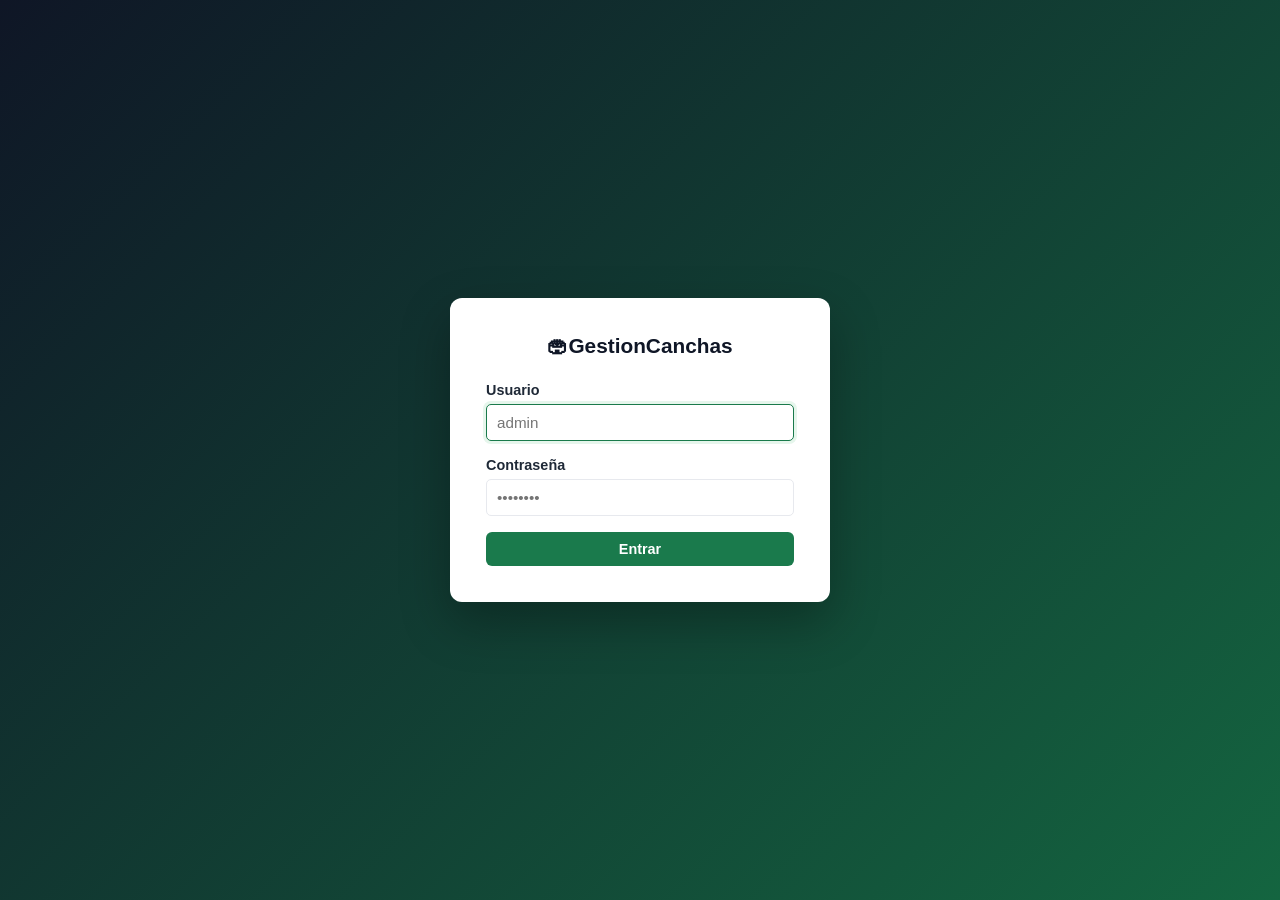
<file: GestionCanchas_pruebas/src/GestionCanchas.Web/WebApplication1/wwwroot/index.html>
<!DOCTYPE html>
<html lang="es">
<head>
    <meta charset="utf-8" />
    <title>Gestor de Canchas</title>
</head>
<body>
    <script>
        window.location.href = localStorage.getItem("token") ? "canchas.html" : "login.html";
    </script>
</body>
</html>
</file>
<file: GestionCanchas_pruebas/src/GestionCanchas.Web/WebApplication1/wwwroot/css/site.css>
:root {
    --sidebar-bg: #0f1626;
    --sidebar-bg-active: #182338;
    --sidebar-text: #b9c2d0;
    --sidebar-text-active: #ffffff;
    --topbar-green: #1a7a4c;
    --topbar-green-dark: #146540;
    --accent-green: #1a7a4c;
    --accent-green-light: #e6f6ec;
    --btn-edit: #f5a623;
    --btn-confirm: #22c55e;
    --btn-delete: #ef4444;
    --bg-page: #f2f4f8;
    --card-bg: #ffffff;
    --border-color: #e7e9ee;
    --text-dark: #1f2937;
    --text-muted: #6b7280;
}

* { box-sizing: border-box; }

html, body {
    height: 100%;
    margin: 0;
    font-family: 'Segoe UI', Tahoma, Geneva, Verdana, sans-serif;
    background-color: var(--bg-page);
    color: var(--text-dark);
}

/*Layout: sidebar + topbar*/

.app-shell { display: flex; min-height: 100vh; }

.sidebar {
    width: 240px;
    flex-shrink: 0;
    background-color: var(--sidebar-bg);
    color: var(--sidebar-text);
    display: flex;
    flex-direction: column;
}

.sidebar-brand {
    padding: 20px;
    font-size: 1.15rem;
    font-weight: 700;
    color: var(--sidebar-text-active);
    border-bottom: 1px solid rgba(255,255,255,0.08);
}

.sidebar-nav { display: flex; flex-direction: column; padding: 12px 0; gap: 2px; }

.sidebar-link {
    display: flex;
    align-items: center;
    gap: 10px;
    padding: 12px 20px;
    color: var(--sidebar-text);
    text-decoration: none;
    font-size: 0.95rem;
    border-left: 3px solid transparent;
}

.sidebar-link:hover, .sidebar-link.active {
    background-color: var(--sidebar-bg-active);
    color: var(--sidebar-text-active);
}

.sidebar-icon { width: 18px; height: 18px; flex-shrink: 0; }

.main-area { flex: 1; display: flex; flex-direction: column; min-width: 0; }

.topbar {
    background: linear-gradient(90deg, var(--topbar-green), var(--topbar-green-dark));
    color: white;
    display: flex;
    align-items: center;
    gap: 16px;
    padding: 14px 24px;
}

.topbar-title { margin: 0; font-size: 1.2rem; font-weight: 600; flex: 1; }

.topbar-right { display: flex; align-items: center; gap: 12px; font-size: 0.9rem; }

.topbar-right button {
    color: white;
    background: rgba(255,255,255,0.15);
    border: none;
    padding: 6px 12px;
    border-radius: 5px;
    cursor: pointer;
    font-size: 0.85rem;
}

.topbar-right button:hover { background: rgba(255,255,255,0.25); }

.content { padding: 28px; flex: 1; }

/* Card */

.card {
    background-color: var(--card-bg);
    border-radius: 10px;
    box-shadow: 0 1px 3px rgba(0,0,0,0.08);
    padding: 24px;
    margin-bottom: 24px;
}

.card-header { display: flex; justify-content: space-between; align-items: flex-start; margin-bottom: 8px; }
.card-header h2 { margin: 0 0 4px 0; }
.card-subtitle { color: var(--text-muted); font-size: 0.9rem; margin: 0; }

.btn-fab {
    width: 40px; height: 40px; border-radius: 50%;
    background-color: var(--accent-green); color: white; border: none;
    font-size: 1.4rem; line-height: 1; cursor: pointer;
    display: flex; align-items: center; justify-content: center;
}
.btn-fab:hover { background-color: var(--topbar-green-dark); }

/*Toolbar y tabla */

.table-toolbar {
    display: flex; justify-content: flex-end; align-items: center; gap: 8px;
    margin: 16px 0; font-size: 0.9rem; color: var(--text-muted);
}
.table-toolbar input {
    padding: 7px 10px; border: 1px solid var(--border-color); border-radius: 5px;
    font-size: 0.9rem; min-width: 220px;
}

.data-table-wrapper { overflow-x: auto; }

.table { width: 100%; border-collapse: collapse; }
.table th, .table td {
    padding: 12px 14px; text-align: left; border-bottom: 1px solid var(--border-color); font-size: 0.92rem;
}
.table thead th { color: var(--text-muted); font-weight: 600; background-color: #fafbfc; user-select: none; }
.table thead th[data-sort] { cursor: pointer; }
.sort-icon { color: #c3c8d1; font-size: 0.75rem; margin-left: 4px; }
.table tbody tr:hover { background-color: #f8faf9; }

.badge { display: inline-block; padding: 4px 12px; border-radius: 999px; font-size: 0.8rem; font-weight: 600; }
.badge-success { background-color: var(--accent-green-light); color: var(--accent-green); }
.badge-muted { background-color: #f1f2f4; color: var(--text-muted); }

.action-buttons { display: flex; gap: 6px; }
.icon-btn {
    width: 30px; height: 30px; border-radius: 6px; border: none;
    display: inline-flex; align-items: center; justify-content: center;
    color: white; cursor: pointer;
}
.icon-btn svg { width: 15px; height: 15px; }
.icon-btn-edit { background-color: var(--btn-edit); }
.icon-btn-view { background-color: var(--btn-confirm); }
.icon-btn-delete { background-color: var(--btn-delete); }
.icon-btn:hover { filter: brightness(0.92); }

.table-footer {
    display: flex; justify-content: space-between; align-items: center; margin-top: 14px;
    font-size: 0.85rem; color: var(--text-muted); flex-wrap: wrap; gap: 10px;
}
.pagination { display: flex; gap: 4px; }
.pagination button {
    border: 1px solid var(--border-color); background-color: white; padding: 6px 12px;
    border-radius: 5px; cursor: pointer; font-size: 0.85rem; color: var(--text-dark);
}
.pagination button:disabled { color: #c3c8d1; cursor: not-allowed; }
.pagination button.page-number.active { background-color: var(--accent-green); border-color: var(--accent-green); color: white; }

/* Formularios */

.form-group { margin-bottom: 16px; }
.form-group label { display: block; margin-bottom: 6px; font-weight: 600; font-size: 0.9rem; }
.form-control {
    width: 100%; padding: 9px 10px; border: 1px solid var(--border-color); border-radius: 5px; font-size: 0.95rem;
}
.form-control:focus { outline: none; border-color: var(--accent-green); box-shadow: 0 0 0 3px var(--accent-green-light); }
.form-check { display: flex; align-items: center; gap: 8px; margin-bottom: 16px; }

.text-danger { color: var(--btn-delete); font-size: 0.85rem; }
.error-summary {
    background-color: #fdecea; color: #b91c1c; border: 1px solid #f5c2c0;
    padding: 10px 14px; border-radius: 6px; margin-bottom: 16px; font-size: 0.88rem; display: none;
}
.error-summary ul { margin: 4px 0 0 18px; padding: 0; }

.btn {
    display: inline-block; padding: 9px 18px; border-radius: 6px; text-decoration: none;
    border: none; cursor: pointer; font-size: 0.9rem; font-weight: 600;
}
.btn-primary { background-color: var(--accent-green); color: white; }
.btn-primary:hover { background-color: var(--topbar-green-dark); }
.btn-secondary { background-color: #e5e7eb; color: var(--text-dark); }
.btn-secondary:hover { background-color: #d1d5db; }
.btn-danger { background-color: var(--btn-delete); color: white; }
.btn-danger:hover { background-color: #dc2626; }
.btn:disabled { opacity: 0.6; cursor: not-allowed; }

/* Modal */

.modal-overlay {
    display: none;
    position: fixed; inset: 0; background: rgba(15, 22, 38, 0.55);
    align-items: center; justify-content: center; z-index: 50; padding: 20px;
}
.modal-overlay.abierto { display: flex; }
.modal-box {
    background: white; border-radius: 10px; width: 100%; max-width: 480px;
    padding: 24px; box-shadow: 0 10px 30px rgba(0,0,0,0.2);
}
.modal-box h3 { margin-top: 0; }
.modal-actions { display: flex; gap: 10px; margin-top: 20px; }

/* Login*/

.auth-body {
    background: linear-gradient(135deg, var(--sidebar-bg), var(--topbar-green-dark));
    height: 100%;
    display: flex;
    align-items: center;
    justify-content: center;
}
.auth-card {
    background: white; border-radius: 12px; padding: 36px; width: 100%; max-width: 380px;
    box-shadow: 0 20px 50px rgba(0,0,0,0.3);
}
.auth-brand {
    text-align: center; font-size: 1.3rem; font-weight: 700; color: var(--sidebar-bg); margin-bottom: 24px;
}
.auth-card .btn-primary { width: 100%; }

/* Home */

.footer { text-align: center; padding: 16px; color: var(--text-muted); font-size: 0.82rem; }
</file>
